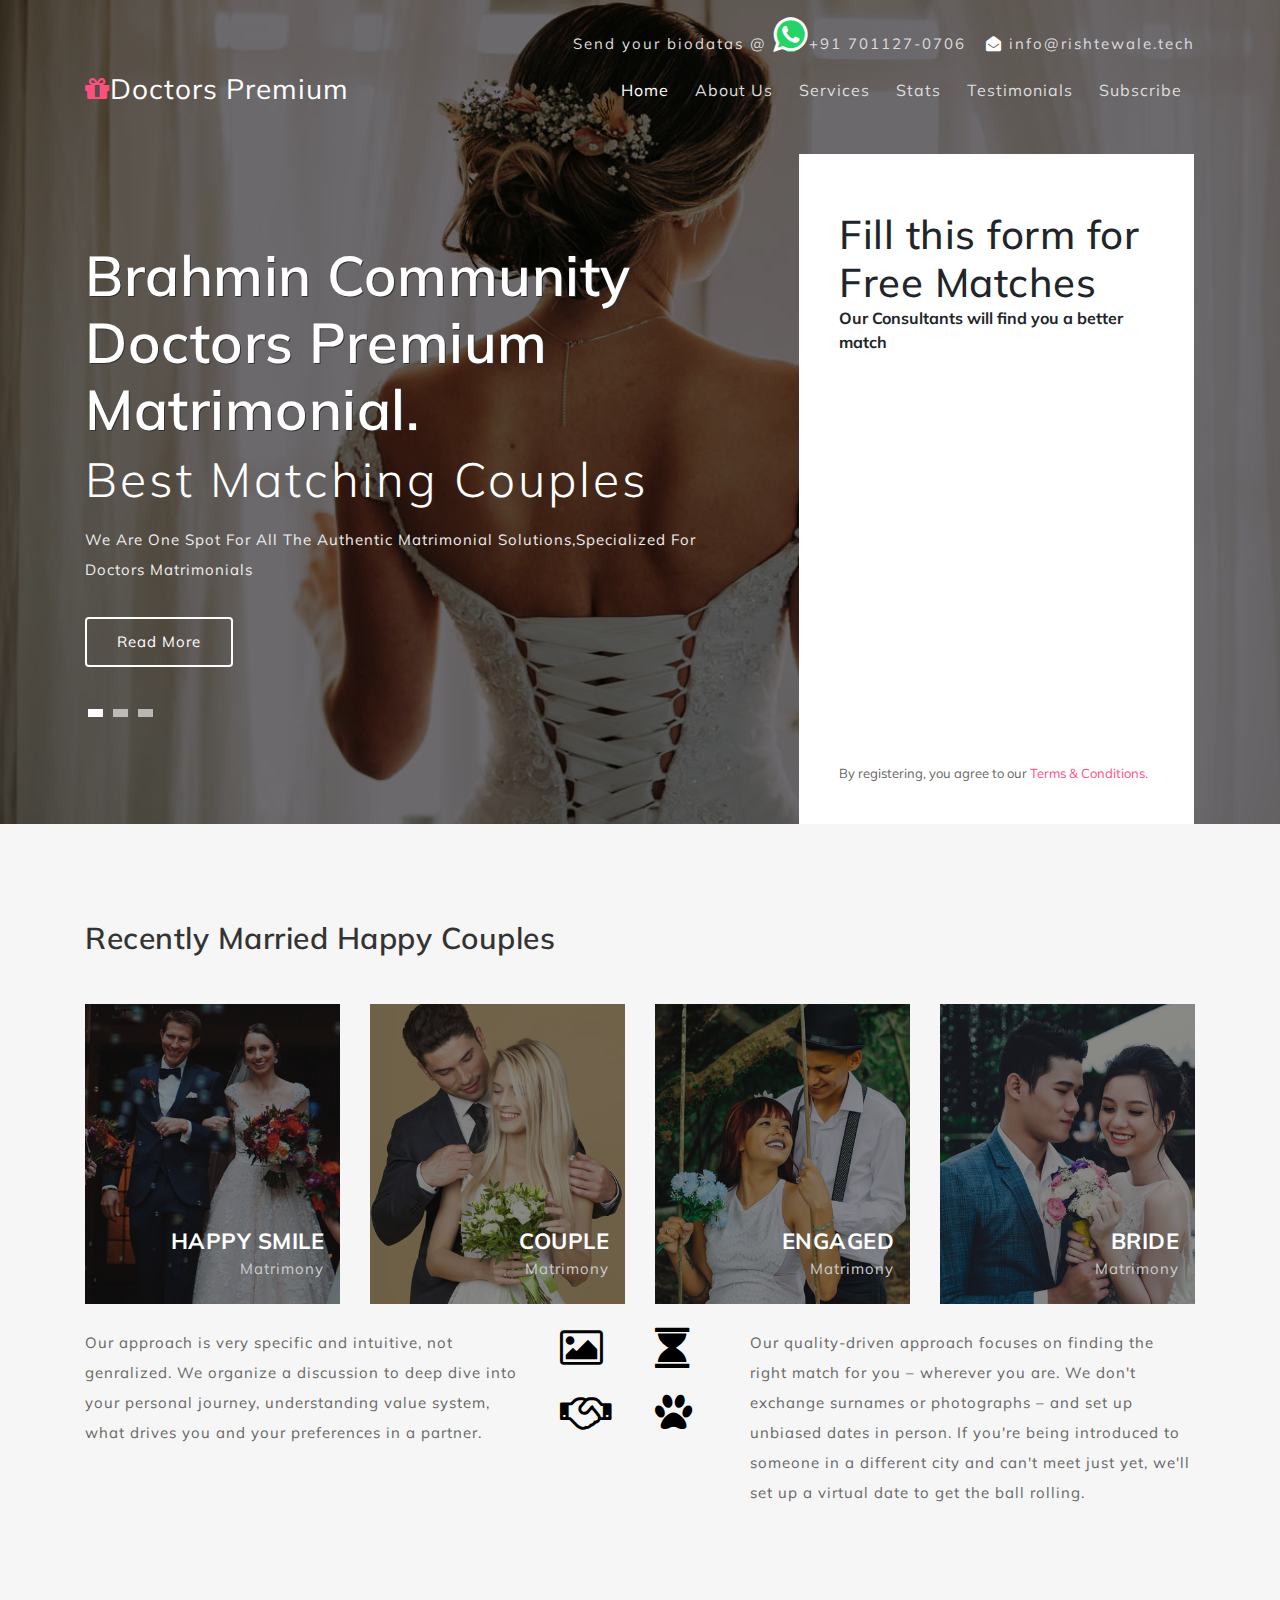
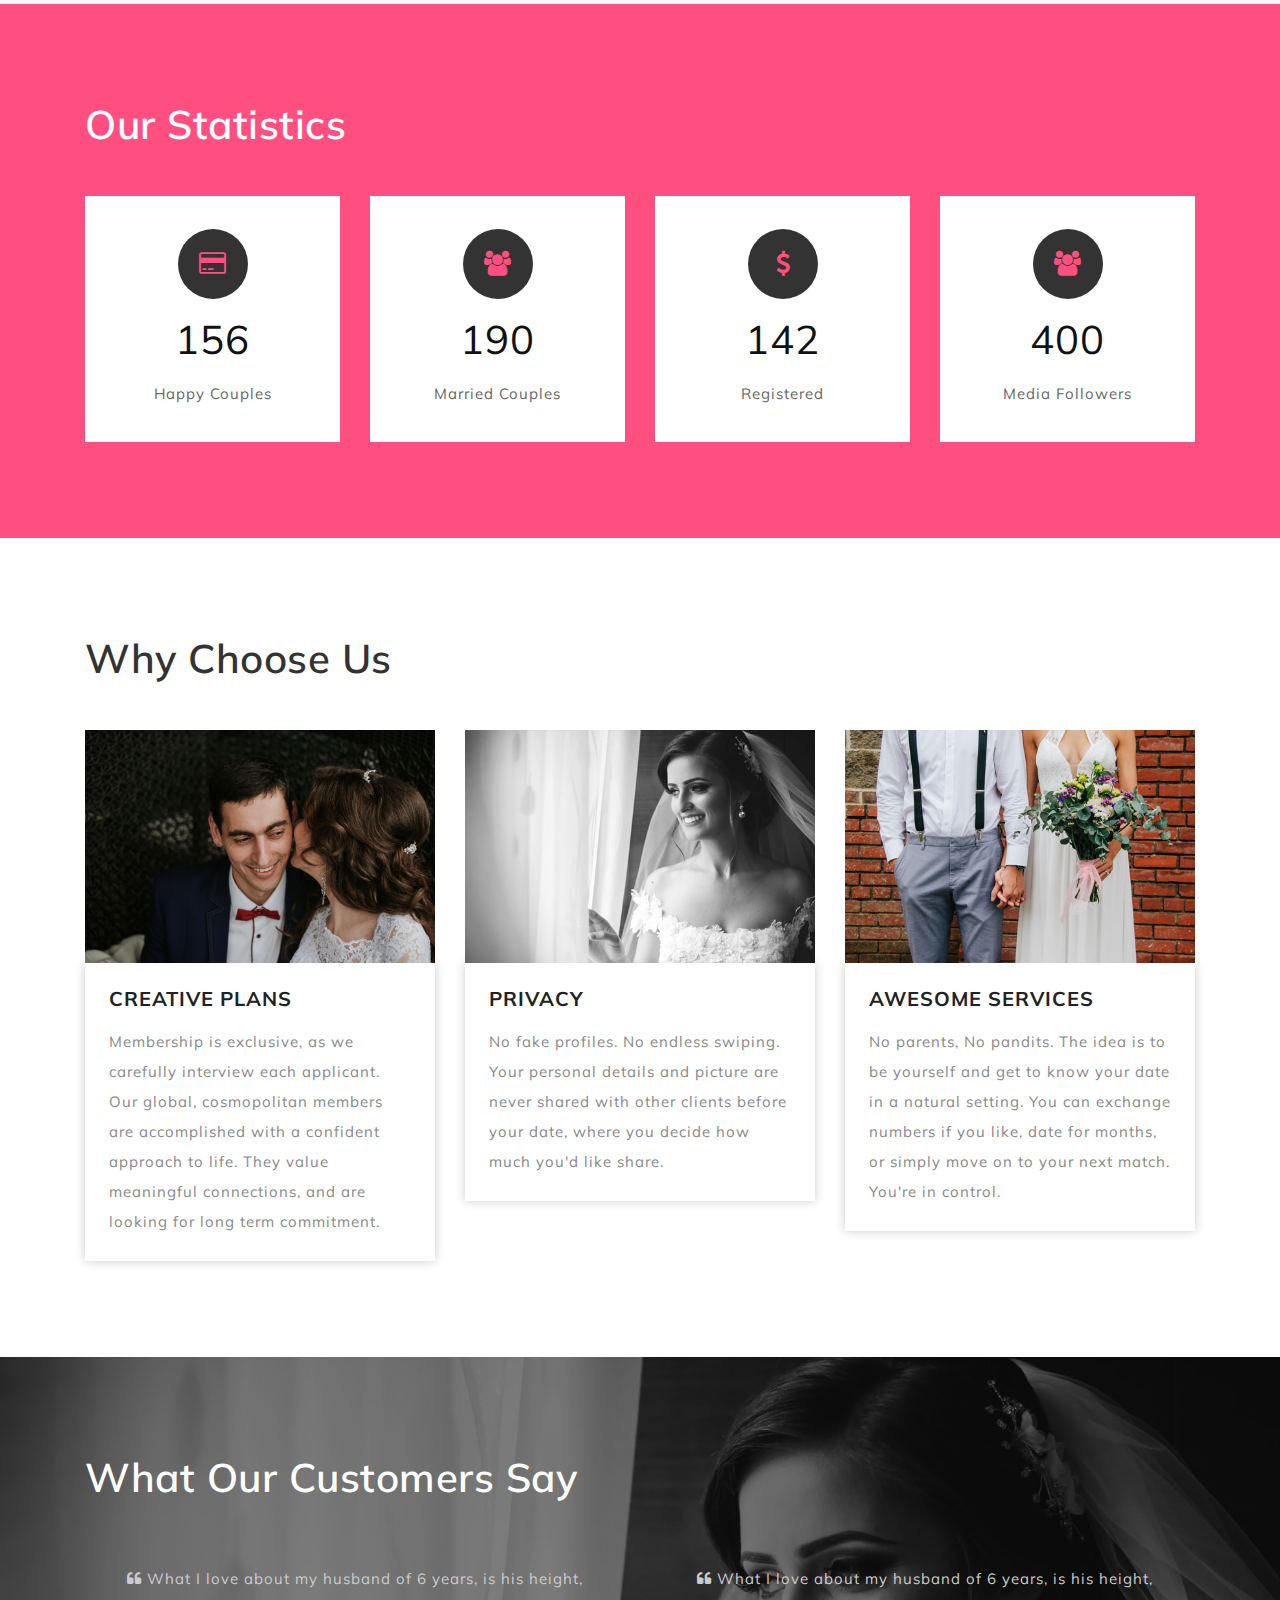
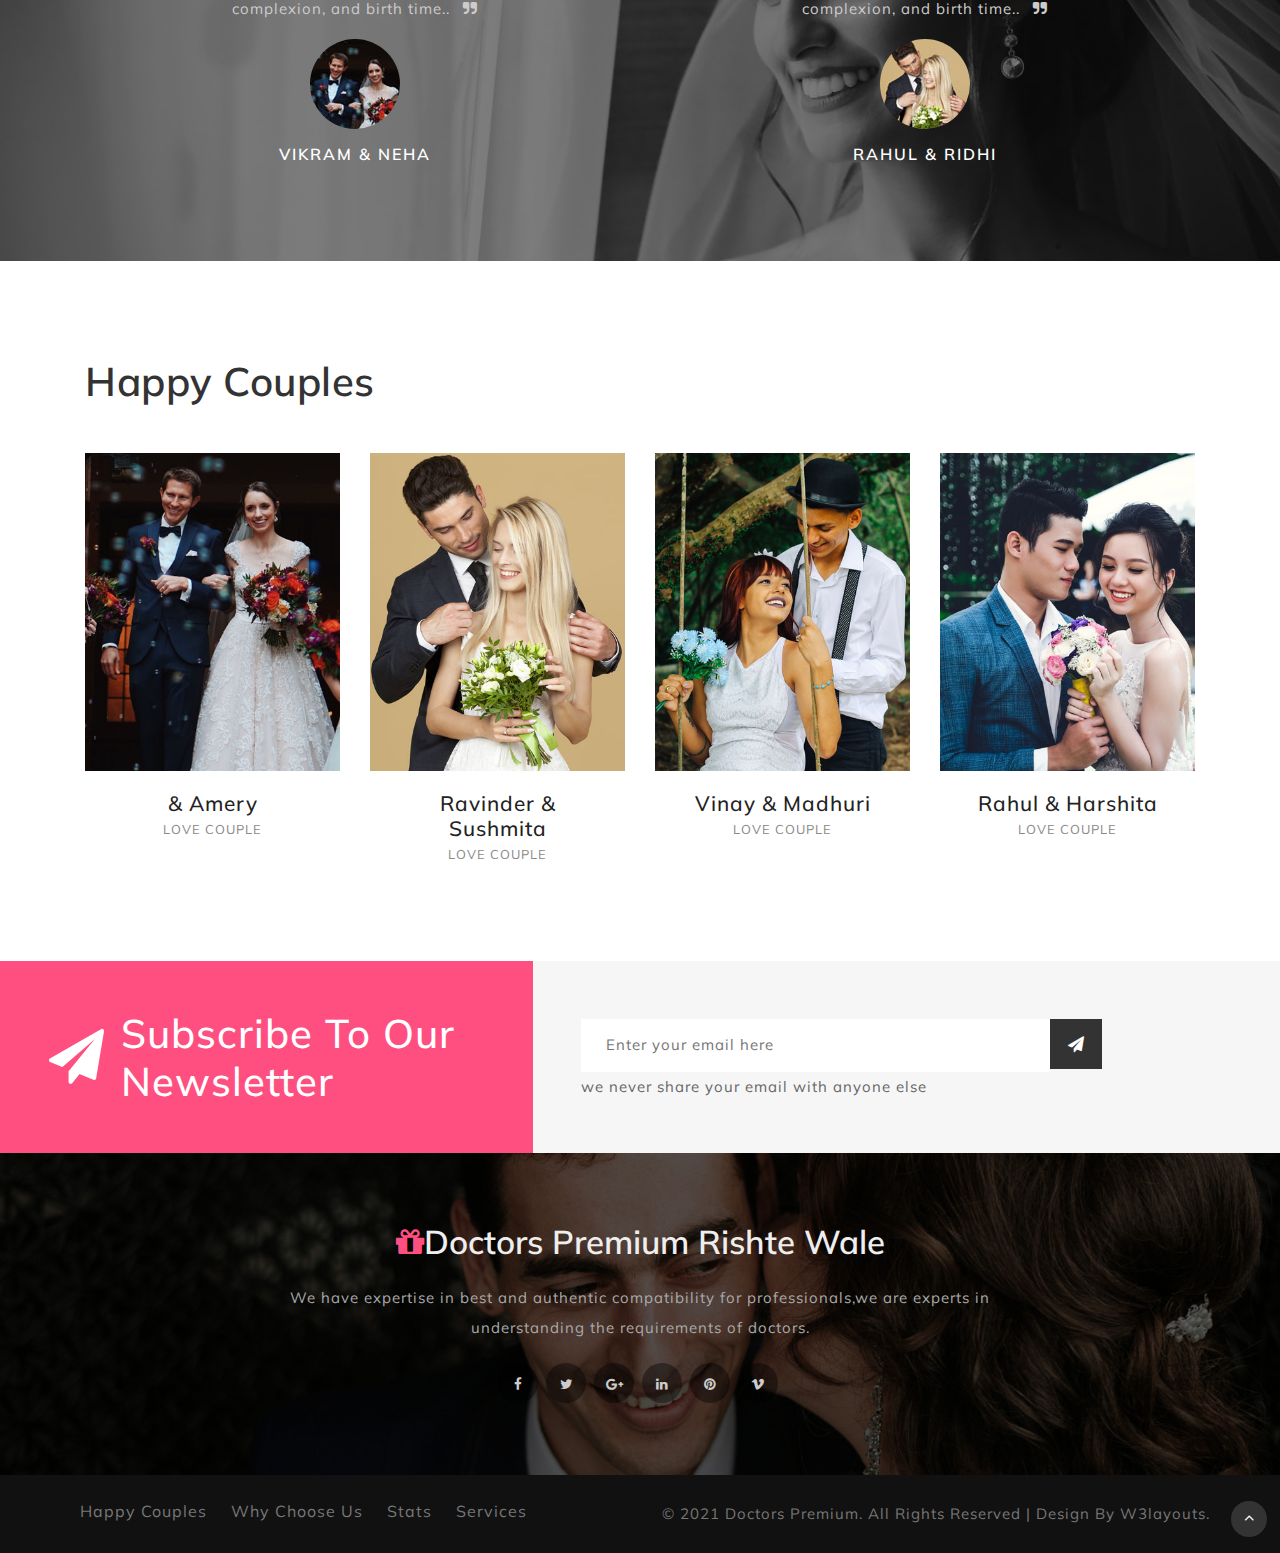
<file: index.html>
<!--
author: W3layouts
author URL: http://w3layouts.com
License: Creative Commons Attribution 3.0 Unported
License URL: http://creativecommons.org/licenses/by/3.0/
-->
<!DOCTYPE html>
<html lang="en">
<head>
<title>Rishtewale | All Brahmin Doctors Matrimonial Solutions</title>
<!-- for-mobile-apps -->
<meta name="viewport" content="width=device-width, initial-scale=1">
<meta http-equiv="Content-Type" content="text/html; charset=utf-8" />
<meta name="google-site-verification" content="b-DaI-bTK0Z25B60O0CEIOwxEPifuRJ8hK09-yt96jM" />
<meta name="keywords" content="Match Fix Responsive web template, Bootstrap Web Templates, Flat Web Templates, Android Compatible web template, 
Smartphone Compatible web template, free webdesigns for Nokia, Samsung, LG, SonyEricsson, Motorola web design" />

    <script>
        addEventListener("load", function () {
            setTimeout(hideURLbar, 0);
        }, false);

        function hideURLbar() {
            window.scrollTo(0, 1);
        }
    </script>
	
	<!-- css files -->

    <link href="css/bootstrap.css" rel='stylesheet' type='text/css' /><!-- bootstrap css -->
    <link href="css/style.css" rel='stylesheet' type='text/css' /><!-- custom css -->
	<link href="css/css_slider.css" type="text/css" rel="stylesheet" media="all">
    <link href="css/font-awesome.min.css" rel="stylesheet"><!-- fontawesome css -->
	<!-- //css files -->
	<link rel="icon" type="image/x-icon" href="supernova.png">
	
	<!-- google fonts -->
	<link href="//fonts.googleapis.com/css?family=Muli:200,200i,300,300i,400,400i,600,600i,700,700i,800,800i,900,900i" rel="stylesheet">
	<!-- //google fonts -->
	<!-- Google Analytics -->
<script>
(function(i,s,o,g,r,a,m){i['GoogleAnalyticsObject']=r;i[r]=i[r]||function(){
(i[r].q=i[r].q||[]).push(arguments)},i[r].l=1*new Date();a=s.createElement(o),
m=s.getElementsByTagName(o)[0];a.async=1;a.src=g;m.parentNode.insertBefore(a,m)
})(window,document,'script','https://www.google-analytics.com/analytics.js','ga');

ga('create', 'UA-XXXXX-Y', 'auto');
ga('send', 'pageview');
</script>
<!-- End Google Analytics -->
	
</head>
<body>

<!-- header -->
<header>
	<div class="top-head container">
		<div class="ml-auto text-right right-p">
			<ul>
				<li class="mr-3">Send your biodatas @
					<span class="fa fa-whatsapp" style = " font-size: 40px;
						color:#fff;
						background:
						 linear-gradient(#25d366,#25d366) 14% 84%/16% 16% no-repeat,
						 radial-gradient(#25d366 60%,transparent 0);">
					</span>+91 701127-0706</li>
				<li>
					<span class="fa fa-envelope-open"></span> <a href="mailto:info@rishtewale.tech">info@rishtewale.tech</a> </li>
			</ul>
		</div>
	</div>
	<div class="container">
		<!-- nav -->
		<nav class="py-3 d-lg-flex">
			<div id="logo">
				<h1> <a href="index.html"><span class="fa fa-gift"></span>Doctors Premium</a></h1>
			</div>
			<label for="drop" class="toggle"><span class="fa fa-bars"></span></label>
			<input type="checkbox" id="drop" />
			<ul class="menu ml-auto mt-1">
				<li class="active"><a href="index.html">Home</a></li>
				<li class=""><a href="#about">About Us</a></li>
				<li class=""><a href="#services">Services</a></li>
				<li class=""><a href="#stats">Stats</a></li>
				<li class=""><a href="#testi">Testimonials</a></li>
				<li class=""><a href="#subscribe">Subscribe</a></li>
			</ul>
		</nav>
		<!-- //nav -->
	</div>
</header>
<!-- //header -->


<!-- banner -->
<div class="banner" id="home">
	<div class="layer">
		<div class="container">
			<div class="row">
				<div class="col-lg-7 banner-text-w3ls">
					<!-- banner slider-->
					<div class="csslider infinity" id="slider1">
						<input type="radio" name="slides" checked="checked" id="slides_1" />
						<input type="radio" name="slides" id="slides_2" />
						<input type="radio" name="slides" id="slides_3" />
						<ul class="banner_slide_bg">
							<li>
								<div class="container-fluid">
									<div class="w3ls_banner_txt">
										<h3 class="b-w3ltxt text-capitalize mt-md-4">Brahmin Community Doctors Premium Matrimonial.</h3>
										<h4 class="b-w3ltxt text-capitalize mt-md-2">Best Matching Couples</h4>
										<p class="w3ls_pvt-title my-3">We are one spot for all the authentic matrimonial solutions,Specialized for Doctors Matrimonials</p>
										<a href="#about" class="btn btn-banner my-3">Read More</a>
									</div>
								</div>
							</li>
							<li>
								<div class="container-fluid">
									<div class="w3ls_banner_txt">
										<h3 class="b-w3ltxt text-capitalize mt-md-4">Only Premium Matrimonial Matches.</h3>
										<h4 class="b-w3ltxt text-capitalize mt-md-2">Most Appropriate Matches</h4>
										<p class="w3ls_pvt-title my-3">Doctors are Rare in Every Community,They need people of their priorities and understand</p>
										<a href="#about" class="btn btn-banner my-3">Read More</a>
									</div>
								</div>
							</li>
							<li>
								<div class="container-fluid">
									<div class="w3ls_banner_txt">
										<h3 class="b-w3ltxt text-capitalize mt-md-4">We are the facilitator of end to end process.</h3>
										<h4 class="b-w3ltxt text-capitalize mt-md-2">Expertise in Brahmin Doctors</h4>
										<p class="w3ls_pvt-title my-3"></p>
										<a href="#about" class="btn btn-banner my-3">Read More</a>
									</div>
								</div>
							</li>
						</ul>
						<div class="navigation">
							<div>
								<label for="slides_1"></label>
								<label for="slides_2"></label>
								<label for="slides_3"></label>
							</div>
						</div>
					</div>
					<!-- //banner slider-->
				</div>
				<div class="col-lg-5 col-md-8 px-lg-3 px-0">
					<div class="banner-form-w3 ml-lg-5">
						<div class="padding">
							<form action="#" method="post">
								<h5 class="mb-3"><h1>Fill this form for Free Matches</h1><b>Our Consultants will find you a better match</b></h5>
								<div class="form-style-w3layout">
									<iframe src="https://docs.google.com/forms/d/e/1FAIpQLScfS6NoY6QOMtE9TtC7GYWh8MK8emGECDPAVdyE0uOSyMBmDQ/viewform?embedded=true" width="350" height="400" frameborder="0" marginheight="0" marginwidth="0">Loading…</iframe>
									<!--
									<input placeholder="Your Name" name="name" type="text" required="">
									<input placeholder="Your Email Id" name="email" type="email" required="">
									<input placeholder="Contact Number" name="number" type="text" required="">
									<select>
									  <option value="0">Gender</option>
									  <option value="1">Male</option>
									  <option value="2">Female</option>
									  <option value="4">Transgender</option>
									</select>
									<input placeholder="Caste" name="number" type="text" required="">
									<input placeholder="DateofBirth" name="number" type="text" required="">-->
									<!--<input placeholder="Password" name="password" type="password" required=""> -->
									<!--<button Class="btn"> Get Started</button>-->
									<span>By registering, you agree to our <a href="#">Terms & Conditions.</a></span>
								</div>
							</form>
						</div>
					</div>
				</div>
			</div>
		</div>
	</div>
</div>
<!-- //banner -->

<!-- what we Serve -->
<section class="banner-bottom py-5" id="about">
	<div class="container py-lg-5">
		<h2 class="heading mb-sm-5 mb-4"> Recently Married Happy Couples</h2>
		<div class="row bottom-grids">
			<div class="col-lg-3 col-sm-6">
				<div class="three-grids-w3pvt-1 d-flex text-right">
					<div class="text-effect-wthree midd-text-w3ls p-3 w-100">
						<h5 class="text-uppercase text-bl font-weight-bold">Happy Smile</h5>
						<p>Matrimony</p>
					</div>
				</div>
			</div>
			<div class="col-lg-3 col-sm-6">
				<div class="three-grids-w3pvt-2 d-flex text-right mt-sm-0 mt-4">
					<div class="text-effect-wthree midd-text-w3ls p-3 w-100">
						<h5 class="text-uppercase text-bl font-weight-bold">Couple</h5>
						<p>Matrimony</p>
					</div>
				</div>
			</div>
			<div class="col-lg-3 col-sm-6 mt-lg-0 mt-4">
				<div class="three-grids-w3pvt-3 d-flex text-right">
					<div class="text-effect-wthree midd-text-w3ls p-3 w-100">
						<h5 class="text-uppercase text-bl font-weight-bold">Engaged</h5>
						<p>Matrimony</p>
					</div>
				</div>
			</div>
			<div class="col-lg-3 col-sm-6 mt-lg-0 mt-4">
				<div class="three-grids-w3pvt-4 d-flex text-right">
					<div class="text-effect-wthree midd-text-w3ls p-3 w-100">
						<h5 class="text-uppercase text-bl font-weight-bold">Bride</h5>
						<p>Matrimony</p>
					</div>
				</div>
			</div>

			<div class="col-lg-5">
				<p class="mt-4">Our approach is very specific and intuitive, not genralized. We organize a discussion to deep dive into your personal journey, understanding value system, what drives you and your preferences in a partner.</p>
			</div>
			<div class="col-lg-1 col-sm-3 col-5 ser-img">
				<span class="fa fa-image mt-4"></span>
				<span class="fa fa-handshake-o mt-4"></span>
			</div>
			<div class="col-lg-1 col-sm-3 col-5 ser-img">
				<span class="fa fa-hourglass mt-4"></span>
				<span class="fa fa-paw mt-4"></span>
			</div>
			<div class="col-lg-5">
				<p class="mt-4"> Our quality-driven approach focuses on finding the right match for you – wherever you are. We don't exchange surnames or photographs – and set up unbiased dates in person. If you're being introduced to someone in a different city and can't meet just yet, we'll set up a virtual date to get the ball rolling. </p>
			</div>
		</div>
	</div>
</section>
<!-- //what we Serve -->

<!-- services -->
<!--
<section class="services py-5" id="services">
	<div class="container">
		<h3 class="heading mb-5">Our Services</h3>
		<div class="row">
			<div class="col-xl-4 col-lg-4 col-md-6 col-sm-12">
				<div class="our-services-wrapper mb-60">
					<div class="services-inner">
						<div class="our-services-img">
							<span class="fa fa-handshake-o"></span>
						</div>
						<div class="our-services-text">
							<h4>Wedding Ceremony</h4>
							<p>Proin varius pellentesque nunc tincidunt ante. Init id lacus</p>
						</div>
					</div>
				</div>
			</div>
			<div class="col-xl-4 col-lg-4 col-md-6 col-sm-12">
				<div class="our-services-wrapper mb-60">
					<div class="services-inner">
						<div class="our-services-img">
							<span class="fa fa-image"></span>
						</div>
						<div class="our-services-text">
							<h4>Bridal Cottage</h4>
							<p>Proin varius pellentesque nunc tincidunt ante. Init id lacus</p>
						</div>
					</div>
				</div>
			</div>
			<div class="col-xl-4 col-lg-4 col-md-6 col-sm-12">
				<div class="our-services-wrapper mb-60">
					<div class="services-inner">
						<div class="our-services-img">
							<span class="fa fa-gavel"></span>
						</div>
						<div class="our-services-text">
							<h4>Catering Services</h4>
							<p>Proin varius pellentesque nunc tincidunt ante. Init id lacus</p>
						</div>
					</div>
				</div>
			</div>
			<div class="col-xl-4 col-lg-4 col-md-6 col-sm-12">
				<div class="our-services-wrapper mb-60">
					<div class="services-inner">
						<div class="our-services-img">
							<span class="fa fa-info-circle"></span>
						</div>
						<div class="our-services-text">
							<h4>Wedding Decors</h4>
							<p>Proin varius pellentesque nunc tincidunt ante. Init id lacus</p>
						</div>
					</div>
				</div>
			</div>
			<div class="col-xl-4 col-lg-4 col-md-6 col-sm-12">
				<div class="our-services-wrapper mb-60">
					<div class="services-inner">
						<div class="our-services-img">
							<span class="fa fa-hourglass"></span>
						</div>
						<div class="our-services-text">
							<h4>Florist Services </h4>
							<p>Proin varius pellentesque nunc tincidunt ante. Init id lacus</p>
						</div>
					</div>
				</div>
			</div>
			<div class="col-xl-4 col-lg-4 col-md-6 col-sm-12">
				<div class="our-services-wrapper mb-60">
					<div class="services-inner">
						<div class="our-services-img">
							<span class="fa fa-paw"></span>
						</div>
						<div class="our-services-text">
							<h4>Matrimony Services</h4>
							<p>Proin varius pellentesque nunc tincidunt ante. Init id lacus</p>
						</div>
					</div>
				</div>
			</div>
		</div>
	</div>
</section>
<!-- //services -->

<!-- stats section -->
<section class="stats-section-w3pvt" id="stats">
	<div class="py-5">
		<div class="container py-lg-5">
		<h3 class="heading mb-sm-5 mb-4">Our statistics</h3>
			<div class="row text-center">
				<div class="col-lg-3 col-6">
					<div class="w3layouts_stats_left w3_counter_grid">
						<div class="stats-icon">
							<span class="fa fa-credit-card"></span>
						</div>
						<p class="counter text-black">156</p>
						<p class="para-text-w3ls">Happy Couples</p>
					</div>
				</div>
				<div class="col-lg-3 col-6">
					<div class="w3layouts_stats_left w3_counter_grid2">	
						<div class="stats-icon">
							<span class="fa fa-users"></span>
						</div>
						<p class="counter">190</p>
						<p class="para-text-w3ls">Married Couples</p>
					</div>
				</div>
				<div class="col-lg-3 col-6 mt-lg-0 mt-4">
					<div class="w3layouts_stats_left w3_counter_grid1">	
						<div class="stats-icon">
							<span class="fa fa-dollar"></span>
						</div>
						<p class="counter">142</p>
						<p class="para-text-w3ls">Registered</p>
					</div>
				</div>
				<div class="col-lg-3 col-6 mt-lg-0 mt-4">
					<div class="w3layouts_stats_left w3_counter_grid1">	
						<div class="stats-icon">
							<span class="fa fa-users"></span>
						</div>
						<p class="counter">400</p>
						<p class="para-text-w3ls">Media Followers</p>
					</div>
				</div>
			</div>
		</div>
	</div>
</section>
<!-- //stats section -->

<!-- other services -->
<section class="other_services py-5" id="why">
	<div class="container py-lg-5 py-3">
		<h3 class="heading mb-sm-5 mb-4">Why Choose Us </h3>
		<div class="row">
			<div class="col-lg-4 col-md-6">
				<div class="grid">
					<img src="images/b3.jpg" alt="" class="img-fluid" />
					<div class="info p-4">
						<h4 class=""> Creative Plans</h4>
						<p class="mt-3">Membership is exclusive, as we carefully interview each applicant. Our global, cosmopolitan members are accomplished with a confident approach to life. They value meaningful connections, and are looking for long term commitment.</p>
					</div>
				</div>
			</div>
			<div class="col-lg-4 col-md-6 mt-md-0 mt-4">
				<div class="grid">
					<img src="images/b4.jpg" alt="" class="img-fluid" />
					<div class="info p-4">
						<h4 class=""> Privacy</h4>
						<p class="mt-3">No fake profiles. No endless swiping. Your personal details and picture are never shared with other clients before your date, where you decide how much you'd like share.</p>
					</div>
				</div>
			</div>
			<div class="col-lg-4 col-md-6 mt-lg-0 mt-4">
				<div class="grid">
					<img src="images/b5.jpg" alt="" class="img-fluid" />
					<div class="info p-4">
						<h4 class=""> Awesome Services </h4>
						<p class="mt-3">No parents, No pandits. The idea is to be yourself and get to know your date in a natural setting. You can exchange numbers if you like, date for months, or simply move on to your next match. You're in control.</p>
					</div>
				</div>
			</div>
		</div>
	</div>
</section>
<!-- //other services -->

<!-- testimonials -->
<section class="testimonials" id="testi">
	<div class="layer py-lg-5">
		<div class="container py-5">
			<h3 class="heading mb-sm-5 mb-4">what our customers say</h3>
			<div class="text-center">
				<div class="row">
					<div class="col-md-6">
						<div class="testi-w3pvt-grid">
							<p>
								<span class="fa fa-quote-left"></span> What I love about my husband of 6 years, is his height, complexion, and birth time..
								<span class="fa ml-2 fa-quote-right"></span>
							</p>
						</div>
						<div class="testi-pos">
							<img src="images/ts1.jpg" alt="" class="img-fluid rounded-circle mb-3" />
							<h4> Vikram & Neha</h4>
						</div>
					</div>
					<div class="col-md-6 mt-md-0 mt-3">
						<div class="testi-w3pvt-grid">
							<p>
								<span class="fa fa-quote-left"></span> What I love about my husband of 6 years, is his height, complexion, and birth time..
								<span class="fa ml-2 fa-quote-right"></span>
							</p>
						</div>
						<div class="testi-pos">
							<img src="images/ts2.jpg" alt="" class="img-fluid rounded-circle mb-3" />
							<h4>Rahul & Ridhi</h4>
						</div>
					</div>
				</div>
			</div>
		</div>
	</div>
</section>
<!-- //testimonials -->

	
<!-- Team  -->
<section class="team pt-5" id="couples">
    <div class="container py-lg-5">
		<h3 class="heading mb-sm-5 mb-4">Happy Couples</h3>
        <div class="row">
			<div class="team-grid col-md-3 mb-5">
				<img src="images/couple1.jpg" class="" alt="" />
				<div class="team-info text-center">
					<h3 class="e"> & Amery</h3>
					<span class="">Love Couple</span>
				</div>
			</div>
			<div class="team-grid col-md-3 mb-5">
				<img src="images/couple2.jpg" class="" alt="" />
				<div class="team-info text-center">
					<h3 class="">Ravinder & Sushmita</h3>
					<span class="">Love Couple</span>
				</div>
			</div>
			<div class="team-grid col-md-3 mb-5">
				<img src="images/couple3.jpg" class="" alt="" />
				<div class="team-info text-center">
					<h3 class="">Vinay & Madhuri</h3>
					<span class="">Love Couple</span>
				</div>
			</div>
			<div class="team-grid col-md-3 mb-5">
				<img src="images/couple4.jpg" class="" alt="" />
				<div class="team-info text-center">
					<h3 class="">Rahul & Harshita</h3>
					<span class="">Love Couple</span>
				</div>
			</div>
        </div>
    </div>
</section>
<!-- //Team -->
	
<!-- subscribe -->
<section class="subscribe" id="subscribe">
	<div class="container-fluid">
		<div class="row">
			<div class="col-md-5 d-flex subscribe-left p-lg-5 py-sm-5 py-4">
				<div class="news-icon mr-3">
					<span class="fa fa-paper-plane" aria-hidden="true"></span>
				</div>
				<div class="text">
					<h3>Subscribe To Our Newsletter</h3>
				</div>
			</div>
			<div class="col-md-7 subscribe-right p-lg-5 py-sm-5 py-4">
				<form action="#" method="post">
					<input type="email" name="email" placeholder="Enter your email here" required="">
					<button class="btn1"><span class="fa fa-paper-plane" aria-hidden="true"></span></button>
				</form>
				<p>we never share your email with anyone else</p>
			</div>
		</div>
	</div>
</section>
<!-- //subscribe -->

<!-- footer -->
<footer>
	<div class="footer-layer py-sm-5 pt-5 pb-3">
		<div class="container py-md-3">
			<div class="footer-grid_section text-center">
				<div class="footer-title mb-3">
					<a href="#"><span class="fa fa-gift"></span>Doctors Premium Rishte Wale</a>
				</div>
				<div class="footer-text">
					<p>We have expertise in best and authentic compatibility for professionals,we are experts in understanding the requirements of doctors.</p>
				</div>
				<ul class="social_section_1info">
					<li class="mb-2 facebook"><a href="#"><span class="fa fa-facebook"></span></a></li>
					<li class="mb-2 twitter"><a href="#"><span class="fa fa-twitter"></span></a></li>
					<li class="google"><a href="#"><span class="fa fa-google-plus"></span></a></li>
					<li class="linkedin"><a href="#"><span class="fa fa-linkedin"></span></a></li>
					<li class="pinterest"><a href="#"><span class="fa fa-pinterest"></span></a></li>
					<li class="vimeo"><a href="#"><span class="fa fa-vimeo"></span></a></li>
				</ul>
			</div>
		</div>
		
	</div>
</footer>
<!-- //footer -->

<!-- copyright -->
<section class="copyright">
	<div class="container py-4">
		<div class="row bottom">
			<ul class="col-lg-6 links p-0">
				<li><a href="#couples" class="">Happy Couples </a></li>
				<li><a href="#why" class="">Why Choose Us</a></li>
				<li><a href="#stats" class="">Stats </a></li>
				<li><a href="#services" class="">Services </a></li>
			</ul>
			<div class="col-lg-6 copy-right p-0">
				<p class="">© 2021 Doctors Premium. All rights reserved | Design by
					<a href="http://w3layouts.com"> W3layouts.</a>
				</p>
			</div>
		</div>
	</div>
</section>
<!-- //copyright -->

<!-- move top -->
<div class="move-top text-right">
	<a href="#home" class="move-top"> 
		<span class="fa fa-angle-up  mb-3" aria-hidden="true"></span>
	</a>
</div>
<!-- move top -->

	
</body>
</html>
</file>
<file: css/style.css>
/*--
Author: W3layouts
Author URL: http://w3layouts.com
License: Creative Commons Attribution 3.0 Unported
License URL: http://creativecommons.org/licenses/by/3.0/
--*/
html,
body {
    margin: 0;
    font-size: 100%;
    background: #fff;
	font-family: 'Muli', sans-serif;
}

html {
  scroll-behavior: smooth;
}
body a {
    text-decoration: none;
    transition: 0.5s all;
    -webkit-transition: 0.5s all;
    -moz-transition: 0.5s all;
    -o-transition: 0.5s all;
    -ms-transition: 0.5s all;

}

body img {
    max-width: 100%;
}

a:hover {
    text-decoration: none;
}

input[type="button"],
input[type="submit"],
input[type="text"],
input[type="email"],
input[type="search"] {
    transition: 0.5s all;
    -webkit-transition: 0.5s all;
    -moz-transition: 0.5s all;
    -o-transition: 0.5s all;
    -ms-transition: 0.5s all;
}

h1,
h2,
h3,
h4,
h5,
h6 {
    margin: 0;
    letter-spacing: .5px;
}

p {
    margin: 0;
	font-size: 15px;
    line-height: 2em;
    letter-spacing: 1px;
    color: #666;
}

ul {
    margin: 0;
    padding: 0;
}

/*-- header --*/
header {
    position: absolute;
    width: 100%;
    padding: 15px 0;
	z-index: 9;
}
.right-p li ,.right-p li  a{
    display: inline-block;
    color: #ddd;
    font-size: 15px;
    letter-spacing: 2px;
}
.right-p li  span{
    color: #fff;
}
/*-- header --*/

.toggle,
[id^=drop] {
	display: none;
}

/* Giving a background-color to the nav container. */
nav { 
	margin:0;
	padding: 0;
}


#logo a {
	float: left;
    font-size: .7em;
    display: initial;
    margin: 0;
    letter-spacing: 1px;
    color: #fff;
    padding: 0px 0;
    border: none;
}
#logo a span.fa,.footer-title a span.fa {
    color: #ff4f81;
}


/* Since we'll have the "ul li" "float:left"
 * we need to add a clear after the container. */

nav:after {
	content:"";
	display:table;
	clear:both;
}

/* Removing padding, margin and "list-style" from the "ul",
 * and adding "position:reltive" */
nav ul {
	float: right;
	padding:0;
	margin:0;
	list-style: none;
	position: relative;
	}
	
/* Positioning the navigation items inline */
nav ul li {
	margin: 0px;
	display:inline-block;
	float: left;
	}

/* Styling the links */
nav a {
    color: #ddd;
    text-transform: capitalize;
    letter-spacing: 1px;
    padding-left: 0;
    padding-right: 0;
	padding: 10px 13px;
    font-weight: 400;
    font-size: 16px;
    vertical-align: middle;
}
nav ul li ul li:hover { background: #f8f9fa; }

/* Background color change on Hover */
nav a:hover { 
	color: #ddd;
}
.menu li.active  a{ 
	color: #fff;
}

/* Hide Dropdowns by Default
 * and giving it a position of absolute */
nav ul ul {
	display: none;
	position: absolute; 
	/* has to be the same number as the "line-height" of "nav a" */
	top: 30px; 
    background: #fff;
    padding: 10px;
}
	
/* Display Dropdowns on Hover */
nav ul li:hover > ul {
	display:inherit;
}
	
/* Fisrt Tier Dropdown */
nav ul ul li {
	width:170px;
	float:none;
	display:list-item;
	position: relative;
}
nav ul ul li a {
    color: #333;
    padding: 5px 10px;
    display: block;
}
/* Second, Third and more Tiers	
 * We move the 2nd and 3rd etc tier dropdowns to the left
 * by the amount of the width of the first tier.
*/
nav ul ul ul li {
	position: relative;
	top:-60px;
	/* has to be the same number as the "width" of "nav ul ul li" */ 
	left:170px; 
}

/* Change ' +' in order to change the Dropdown symbol */
li > a:only-child:after { content: ''; }


/* Media Queries
--------------------------------------------- */

@media all and (max-width : 991px) {

	#logo {
		display: block;
		padding: 0;
		width: 100%;
		text-align: center;
		float: none;
	}
	.menu li.active a {
		color: #ff4f81;
	}
	nav ul li span {
		color: #333;
	}
	nav {
		margin: 0;
	}
	nav a {
		color: #333;
	}

	/* Hide the navigation menu by default */
	/* Also hide the  */
	.toggle + a,
	.menu {
		display: none;
	}

	/* Stylinf the toggle lable */
	.toggle {
		display: block;
		padding: 5px 15px;
		font-size: 20px;
		text-decoration: none;
		border: none;
		float: right;
		background-color: #ff4f81;
		color: #fff;
		margin-bottom: 0;
	}
	.menu .toggle {
		float: none;
		text-align: center;
		margin: auto;
		width: 30%;
		padding: 5px;
		font-weight: normal;
		font-size: 15px;
		letter-spacing: 1px;
	}

	.toggle:hover {
		color:#333;
		background-color: #fff;
	}

	/* Display Dropdown when clicked on Parent Lable */
	[id^=drop]:checked + ul {
		display: block;
		background: #fff;
		padding: 15px 0;
		width:100%;
		text-align: center;
	}

	/* Change menu item's width to 100% */
	nav ul li {
		display: block;
		width: 100%;
		padding: 7px 0;
		}
	nav a{
		padding: 5px 0;
	}
	nav a:hover {
		color: #333;
	}
	.login-icon {
		text-align: center;
	}
	nav ul ul .toggle,
	nav ul ul a {
		padding: 0 40px;
	}

	nav ul ul ul a {
		padding: 0 80px;
	}

	nav a:hover,
 	nav ul ul ul a {
		background-color: transparent;
	}
  
	nav ul li ul li .toggle,
	nav ul ul a,
	nav ul ul ul a{
		padding:14px 20px;	
		color:#FFF;
		font-size:17px; 
	}
  
  
	nav ul li ul li .toggle,
	nav ul ul a {
		background-color: #fff; 
	}
	nav ul ul li a {
		font-size: 15px;
	}
	ul.inner-ul{
		padding: 0!important;
	}
	/* Hide Dropdowns by Default */
	nav ul ul {
		float: none;
		position:static;
		color: #ffffff;
		/* has to be the same number as the "line-height" of "nav a" */
	}
		
	/* Hide menus on hover */
	nav ul ul li:hover > ul,
	nav ul li:hover > ul {
		display: none;
	}
		
	/* Fisrt Tier Dropdown */
	nav ul ul li {
		display: block;
		width: 100%;
		padding: 0;
	}

	nav ul ul ul li {
		position: static;
		/* has to be the same number as the "width" of "nav ul ul li" */ 

	}

}

@media all and (max-width : 330px) {

	nav ul li {
		display:block;
		width: 94%;
	}

}
.user span.fa {
    font-size: 25px;
    color: #fff;
}
/*-- //header --*/

/*-- banner --*/
.banner {
    background: url(../images/banner.jpg)no-repeat center;
    -webkit-background-size: cover;
    -moz-background-size: cover;
    -o-background-size: cover;
    -ms-background-size: cover;
    background-size: cover;
}
.layer {
    background: rgba(0, 0, 0, 0.5);
}
.w3ls_banner_txt p {
    color: #eee;
    text-transform: capitalize;
    font-size: 15px;
}
.banner-text-w3ls {
    padding: 17vw 0 11vw;
    box-sizing: border-box;
}
.banner-form-w3 {
    padding: 12vw 0 0vw;
    box-sizing: border-box;
}

h3.b-w3ltxt span {
    color: #fff;
}
h3.b-w3ltxt {
    font-size: 3.5em;
    color: #fff;
    font-weight: 600;
    text-shadow: 1px 1px 0px #333;
}

h4.b-w3ltxt {
    font-size: 3em;
    letter-spacing: 3px;
    font-weight: 300;
    color: #fff;
}

.btn-banner {
    background: none;
	border: 2px solid #fff;
    color: #fff;
    font-size: 15px;
    letter-spacing: 1px;
    padding: 12px 30px;
    display: inline-block;
}
.btn-banner:hover  {
    color: #fff;
}

.carousel-indicators {
    position: absolute;
    bottom: -53px;
    margin-left: 0;
    justify-content: flex-start;
    z-index: 1;
}

.carousel-indicators li {
    cursor: pointer;
}
.carousel-indicators li {
    width: 18px;
    height: 8px;
    margin-right: 5px;
    margin-left: 5px;
}

.form-style-w3layout input[type="text"], .form-style-w3layout input[type="email"], .form-style-w3layout input[type="password"],select {
    outline: none;
    font-size: 14px;
    border: none;
    color: #666;
    background: #f1f1f1;
    letter-spacing: 0.5px;
    padding: 14px 20px;
    width: 100%;
    box-sizing: border-box;
    margin-bottom: 15px;
}
.form-style-w3layout button.btn {
    color: #fff;
    background: #ff4f81;
    border: none;
    padding: 14px 0;
    outline: none;
	border-radius: 0;
    width: 100%;
    font-size: 15px;
    cursor: pointer;
    letter-spacing: 1px;
    -webkit-transition: 0.5s all;
    -o-transition: 0.5s all;
    -moz-transition: 0.5s all;
    -ms-transition: 0.5s all;
    transition: 0.5s all;
}
.form-style-w3layout input[type="submit"]:hover {
    background: #dc3545;
}
.padding {
    padding: 2.5em;
	background: #fff;
}
.form-style-w3layout span {
    font-size: 13px;
    color: #666;
}
.form-style-w3layout span a {
    color: #ff4f81;
}

/*-- //banner --*/


/*-- banner bottom --*/
/* girds */
.three-grids-w3pvt-1 {
    background: url(../images/couple1.jpg) no-repeat center;
    background-size: cover;
    -webkit-background-size: cover;
    -moz-background-size: cover;
    -o-background-size: cover;
    -ms-background-size: cover;
    min-height: 300px;
	position: relative;
    z-index: 1;
}

.three-grids-w3pvt-1:before,.three-grids-w3pvt-2:before,.three-grids-w3pvt-3:before,.three-grids-w3pvt-4:before {
    content: '';
    position: absolute;
    width: 100%;
    height: 100%;
    top: 0;
    left: 0;
    opacity: 0.5;
    background: #111;
    z-index: -1;
}

.three-grids-w3pvt-2 {
    background: url(../images/couple2.jpg) no-repeat center;
    background-size: cover;
    -webkit-background-size: cover;
    -moz-background-size: cover;
    -o-background-size: cover;
    -ms-background-size: cover;
    min-height: 300px;
	position: relative;
    z-index: 1;
}

.three-grids-w3pvt-3 {
    background: url(../images/couple3.jpg) no-repeat center;
    background-size: cover;
    -webkit-background-size: cover;
    -moz-background-size: cover;
    -o-background-size: cover;
    -ms-background-size: cover;
    min-height: 300px;
	position: relative;
    z-index: 1;
}
.three-grids-w3pvt-4 {
    background: url(../images/couple4.jpg) no-repeat center;
    background-size: cover;
    -webkit-background-size: cover;
    -moz-background-size: cover;
    -o-background-size: cover;
    -ms-background-size: cover;
    min-height: 300px;
	position: relative;
    z-index: 1;
}

.text-effect-wthree {
    margin-top: 13em;
}

.text-effect-wthree h5 {
    font-size: 22px;
	color: #fff;
}

.text-effect-wthree p {
    font-size: 15px;
	color: #ccc;
}
.ser-img span.fa {
    font-size: 40px;
    color: #000;
}
/* //girds */

h2.heading{
    font-size: 30px;
    text-transform: capitalize;
    color: #333;
    font-weight: 600;
}
.banner-bottom{
	background: #f6f6f6;
}
/*-- banner bottom --*/


/*-- services --*/
.mb-60 {
    margin-bottom: 60px;
}
.services-inner {
    border: 2px solid #ff4f81;
    margin-left: 35px;
    transition: .3s;
    background: #fff
}
.our-services-img {
    float: left;
    margin-left: -36px;
    margin-right: 8px;
    margin-top: 45px;
    text-align: center;
}
.our-services-img span.fa {
    width: 68px;
    font-size: 40px;
    color: #ff4f81;
    background: #fff;
}
.our-services-text {
    padding-right: 10px;
}
.our-services-text {
    overflow: hidden;
    padding: 28px 0 25px;
}
.our-services-text h4 {
    color: #222222;
    font-size: 18px;
    font-weight: 700;
    letter-spacing: 1px;
    margin-bottom: 8px;
    padding-bottom: 10px;
    position: relative;
    text-transform: uppercase;
}
.our-services-text h4::before {
    background: #ff4f81 none repeat scroll 0 0;
    bottom: 0;
    content: "";
    height: 1px;
    position: absolute;
    width: 40px;
}
.our-services-wrapper:hover .services-inner {
    background: #fff none repeat scroll 0 0;
    border: 2px solid transparent;
    box-shadow: 0px 1px 10px 0px rgba(0, 0, 0, 0.2);
}
.our-services-text p {
    margin-bottom: 0;
}
.services p {
    font-size: 14px;
    font-weight: 400;
    line-height: 26px;
    color: #666;
}
.services  {
    position: relative;
    z-index: 2;
}
/*-- //services-- */


/*-- team --*/ 

.team-info {
    padding: 20px 20px 0;
}

.team-info h3 {
    font-size: 1.3em;
    letter-spacing: 1px;
    color: #222;
}

.team-info span{
    margin-top: .5em;
    font-size: .8em;
    text-transform: uppercase;
    color: #888;
    letter-spacing: 1px;
}
/* layout */


@media screen and (min-width: 641px){

	.section{
		padding-top: 8rem;
		padding-bottom: 8rem;
	}

	.section__header{
		margin-bottom: 6rem;
	}

	.section__content{
		justify-content: center;
	}
}

@media screen and (max-width: 640px){

	.section{
		padding-top: 4rem;
		padding-bottom: 4rem;
	}

	.section__header{
		margin-bottom: 3rem;
	}
}

/* options */ 

.radio{
    position: absolute;
    left: -9999px;
}

.preview-options{
    padding-top: 2rem;
}

.preview-options__container{
    display: flex;
    justify-content: center;
}

.preview-options__param{
    display: inline-block;
    cursor: pointer;
}

.preview-options__param:not(:last-child){
    margin-right: 1.5rem;
}

.preview-options__color:before{
    content: "";
    width: 3.2rem;
    height: 3.2rem;
    display: block;
    border-radius: 50%;
}

/* social buttons */

.social{
    box-sizing: border-box;
    width: 42px;
    height: 42px;
    padding: 10px;

    background-color: #fff;
    border-radius: 100%;

    margin: 5px;
    position: relative;
    display: inline-block;
    vertical-align: middle;
}

.social__icon{
    width: 100%;
    height: 100%;
    fill: rgba(72, 27, 174, 1); 
}

.social__name{
    position: absolute;
    left: -9999px;
}

@media screen and (max-width: 640px){

    .preview-options{
        padding-bottom: 2rem;
    }
}

@media screen and (min-width: 641px){

}

/* grid */

.teamy-team{
    display: flex;
    justify-content: space-between;
    flex-wrap: wrap;
}

@media screen and (min-width: 849px){

     .teamy{
         width: 24.5%;
     }
}

@media screen and (min-width: 425px) and (max-width: 848px){

     .teamy{
         width: 50%;
     }
}

@media screen and (max-width: 424px){

     .teamy{
         width: 100%;
     }
}

@media screen and (max-width: 384px){

}
/*-- //team --*/ 



/*-- stats --*/

h3.heading {
    font-size: 40px;
    text-transform: capitalize;
    color: #333;
    font-weight: 600;
}

.stats-section-w3pvt h3.heading, .testimonials h3.heading {
    color: #fff;
}
.stats-section-w3pvt {
    background: #ff4f81;
    background-size: cover;
    -webkit-background-size: cover;
    -moz-background-size: cover;
    -o-background-size: cover;
    -ms-background-size: cover;
    position: relative;
}

p.counter {
    color: #111;
    font-size: 2.5em;
    letter-spacing: 1px;
}

.text-stat p {
    font-size: 15px;
    letter-spacing: .5px;
}
p.para-text-w3ls{
    font-size: 15px;
}
.w3layouts_stats_left i {
    font-size: 30px;
    color: #fff;
    background: #333;
    width: 70px;
    height: 70px;
    border-radius: 50%;
    line-height: 70px;
}
.text-stat h4 {
    font-size: 22px;
    color: #ddd;
    line-height: 35px;
    padding: 1em;
    border: 8px solid #aaa;
}
.w3layouts_stats_left{
	border:1px solid transparent;
    padding: 2em 0 !important;
	background: #fff;
}
.stats-icon {
    background: #333;
    width: 70px;
    height: 70px;
    border-radius: 50%;
    -webkit-border-radius: 50%;
    -moz-border-radius: 50%;
    -ms-border-radius: 50%;
    -o-border-radius: 50%;
    line-height: 70px;
    margin: auto;
}
.w3layouts_stats_left span.fa {
    color: #ff4f81;
    font-size: 25px;
    line-height: 70px;
}
.w3layouts_stats_left:hover{
	border: 1px solid transparent !important;
}

/*-- //stats --*/

/*-- other services --*/

.info p {
    color: #888;
    font-size: 15px;
}
.info h4 {
    color: #222222;
    font-size: 20px;
    font-weight: 700;
    letter-spacing: 1px;
    position: relative;
    text-transform: uppercase;
}
.info img{
	width:50px;
}
.info{
	box-shadow: 0px 0px 10px 0px rgba(0, 0, 0, 0.2);
}
/*-- //other services --*/


/* -- testimonials --*/
.testimonials {
    background: url(../images/testimonials.jpg)no-repeat 0px 0px;
    -webkit-background-size: cover;
    -moz-background-size: cover;
    -o-background-size: cover;
    -ms-background-size: cover;
    background-size: cover;
}
.testi-w3pvt-grid p {
    letter-spacing: 1px;
    width: 100%;
    margin: 0em auto 0;
    color: #ccc;
    line-height: 30px;
    padding: 1em 1em;
    font-size: 15px;
}
.testi-pos h4 {
    text-transform: uppercase;
    font-size: 1em;
    color: #fff;
    font-weight: 600;
    letter-spacing: 2px;
}
/* -- //testimonials --*/


/*-- subscribe --*/
subscribe form {
    border: 1px solid #808080;
    width: 80%;
    margin-top: 10px;
}

footer {
    background: url(../images/footer.jpg)no-repeat center;
    -webkit-background-size: cover;
    -moz-background-size: cover;
    -o-background-size: cover;
    -ms-background-size: cover;
    background-size: cover;
}

.footer-layer {
    background: rgba(0, 0, 0, 0.6);
}
.footer-grid_section {
    width: 70%;
    margin: auto;
}
.footer-title a {
    font-size: 33px;
    text-transform: capitalize;
    font-weight: 600;
    color: #eee;
}
.footer-text p{
    color: #aaa;
}
ul.social_section_1info {
    margin-top: 20px;
}
ul.social_section_1info li {
    display: inline-block;
}

ul.social_section_1info a {
    margin-right: 4px;
    width: 40px;
    height: 40px;
    display: block;
	background: rgba(0, 0, 0, 0.4);
    text-align: center;
    line-height: 40px;
	border-radius: 50%;
	-webkit-border-radius: 50%;
	-moz-border-radius: 50%;
	-ms-border-radius: 50%;
	-o-border-radius: 50%;
}

ul.social_section_1info a span.fa {
    font-size: 13.5px;
    color: #ccc;
    line-height: 40px;
}
ul.links li {
    display: inline-block;
}
ul.links a ,.copy-right p,.copy-right p a{
    color: #777;
    letter-spacing: 1px;
    text-transform: capitalize;
}
ul.links a {
    padding: 0 10px;
    display: inline-block;
}
.copyright {
    background: #111;
}
.copy-right {
    text-align: right;
}
.copy-right p a:hover{
    color: #fff;
}
.subscribe form input[type="email"] {
    outline: none;
    padding: 15px 25px;
    color: #333;
    font-size: 15px;
    width: 90%;
    border: none;
    background: #fff;
    letter-spacing: 1px;
}
.subscribe button.btn1 {
    color: #fff;
    border: none;
    padding: 13px 0;
    outline: none;
    text-align: center;
    text-decoration: none;
    background: #333;
    cursor: pointer;
    -webkit-transition: 0.5s all;
    -moz-transition: 0.5s all;
    -o-transition: 0.5s all;
    -ms-transition: 0.5s all;
    transition: 0.5s all;
    float: right;
    width: 10%;
}

.subscribe form {
    width: 80%;
    margin-top: 10px;
}
.subscribe h3 {
    font-size: 40px;
    color: #fff;
    letter-spacing: 1px;
}
.subscribe-left {
	background: #ff4f81;
}
.subscribe-right {
    background: #f6f6f6;
}
.news-icon {
    width: 20%;
	text-align: center;
}
.news-icon span.fa {
    color: #fff;
    font-size: 55px;
    margin-top: 20px;
}
/*-- //subscribe --*/
/*-- move top --*/

.move-top {
    position: relative;
}

a.move-top {
    text-align: center;
    position: absolute;
    right: 1%;
    bottom: 0%;
}

a.move-top span{
    color: #fff;
    width: 36px;
    height: 36px;
    border: transparent;
    line-height: 2em;
    background: #333;
    border-radius: 50px;
    -webkit-border-radius: 50px;
    -o-border-radius: 50px;
    -moz-border-radius: 50px;
    -ms-border-radius: 50px;
}

/*-- //move top --*/


/*-- responsive design --*/

@media(max-width:1440px) {
    .position-image img {
		top: 23%;
	}
}
@media(max-width:1080px) {
    .navbar-light .navbar-nav .nav-link {
		padding: 0 0px 5px;
	}
	h3.b-w3ltxt {
		font-size: 3em;
	}
	h4.b-w3ltxt {
		font-size: 2.5em;
	}
	.padding {
		padding: 2em;
	}
	.subscribe h3 {
		font-size: 35px;
	}
	.w3layouts_stats_left span.fa {
		font-size: 22px;
	}
	.banner-form-w3 h5 {
		font-size: 17px;
	}
	.our-services-img {
		margin-right: 8px;
	}
	.our-services-text h4 {
		font-size: 17px;
		letter-spacing: .5px;
	}
	.our-services-img img {
		width: 62px;
	}
	.info h4 {
		font-size: 18px;
	}
	.info img {
		width: 42px;
	}
	.footer-grid_section {
		width: 75%;
	}
	ul.links a, .copy-right p, .copy-right p a {
		letter-spacing: 0.5px;
	}
    .banner-text-w3ls {
		padding: 19vw 0 15vw;
	}
	.banner-form-w3 {
		padding: 15vw 0 0vw;
	}
}
@media(max-width:1024px) {
	.news-icon span.fa {
		font-size: 43px;
	}
}
@media(max-width:991px) {
	.ser-img span.fa {
		margin-right: 15px;
	}
    .banner-text-w3ls {
		padding: 19vw 0 8vw;
	}
	.banner-form-w3 {
		padding: 0vw 0 10vw;
	} 
	.testi-w3pvt-grid p {
		padding: 1em 0em;
		font-size: 14px;
	}
	.team-grid {
		padding: 0 5px;
	}
	.team-info {
		padding: 20px 0px 0;
	}
	.team-info h3 {
		font-size: 1.2em;
		letter-spacing: 0px;
	}
	.subscribe h3 {
		font-size: 32px;
	}
	p.counter {
		font-size: 2.2em;
	}
	.footer-grid_section {
		width: 100%;
	}
	.links{
		text-align: center;
	}
	.copy-right {
		text-align: center;
		margin-top: 10px
	}
	.subscribe form {
		width: 90%;
	}
	.subscribe h3 {
		font-size: 31px;
	}
}
@media(max-width:768px) {
    .subscribe h3 {
		font-size: 30px;
	}
	.footer-title a {
		font-size: 27px;
	}
	.testi-w3pvt-grid h4 {
		font-size: 20px;
		letter-spacing: 1px;
	}
	h3.heading {
		font-size: 35px;
	}
	.w3layouts_stats_left i {
		font-size: 20px;
	}
	p.counter {
		font-size: 2em;
	}
	.banner-text-w3ls {
		padding: 19vw 8vw 8vw;
	}
	.banner-form-w3 {
		padding: 0vw 0vw 10vw 8vw;
	} 
	ul.banner_slide_bg .container-fluid {
		padding: 0;
	}
	.csslider>.navigation {
		bottom: -2% !important;
		left: -1% !important;
	}
	.testimonials {
		background: url(../images/testimonials.jpg)no-repeat center;
		-webkit-background-size: cover;
		-moz-background-size: cover;
		-o-background-size: cover;
		-ms-background-size: cover;
		background-size: cover;
	}
}
@media(max-width:736px) {
    
	h3.b-w3ltxt {
		font-size: 2.8em;
	}
	h4.b-w3ltxt {
		font-size: 2.5em;
	}
	.navbar-brand {
		font-size: 25px;
	}
	.navbar-brand img, .footer-title img {
		width: 40px;
	}
	.image {
		width: 14%;
	}
	.img1 h3 {
		font-size: 22px;
	}
	ul.callbacks_tabs {
		position: absolute;
		bottom: -25px;
	}
	.banner-text-w3ls {
		padding: 22vw 0vw 8vw;
	}
	.banner-form-w3 {
		padding: 0vw 0vw 10vw;
	}  
	.carousel-item p {
		font-size: 14px;
	}
	.ser-img img {
		width: 70px;
	}
	.news-icon span.fa {
		margin-top: 0px;
	}
	.team-grid {
		padding: 0 5px;
		width: 50%;
	}
	.news-icon {
		width: 14%;
	}
	.ser-img span.fa {
		margin-right: 7px;
		font-size: 35px;
	}
}
@media(max-width:667px) {
    
	h3.b-w3ltxt {
		font-size: 2.5em;
	}
	h4.b-w3ltxt {
		font-size: 2.2em;
	}
	.subscribe-right {
		padding: 0 2em;
	}
	.stats-icon {
		width: 65px;
		height: 65px;
		line-height: 65px;
	}
	.w3layouts_stats_left span.fa {
		font-size: 20px;
		line-height: 65px;
	}
	.text-effect-wthree h5 {
		font-size: 18px;
	}
}

@media(max-width:568px) {
    
	.banner-text-w3ls {
		padding: 22vw 8vw 8vw;
	}
	.banner-form-w3 {
		padding: 0vw 8vw 10vw 8vw;
	} 
	.carousel-indicators {
		bottom: -35px;
	}
	.banner-bottom p {
		font-size: 15px;
	}
	.w3ls_banner_txt p {
		font-size: 14px;
	}
}
@media(max-width:480px) {
    h3.heading {
		font-size: 34px;
	}
	h3.b-w3ltxt {
		font-size: 2.2em;
	}
	h4.b-w3ltxt {
		font-size: 2em;
		letter-spacing: 2px;
	}
	.banner-text-w3ls {
		padding: 28vw 8vw 8vw;
	}
	h2.heading {
		font-size: 26px;
		line-height: 28px;
	}
	.right-p li, .right-p li a {
		font-size: 14px;
		letter-spacing: 1px;
	}
	.subscribe form {
		width: 100%;
	}
	.csslider>.navigation label,.csslider>.navigation label:after {
		height: 3px !important;
	}
	.btn-banner {
		letter-spacing: 1px;
		padding: 11px 26px;
	}
	ul.links a, .copy-right p, .copy-right p a {
		font-size: 14px;
	}
}
@media(max-width:415px) {
	h3.b-w3ltxt {
		font-size: 2em;
	}
	h4.b-w3ltxt {
		font-size: 1.8em;
		letter-spacing: 1px;
	}
	h2.heading {
		font-size: 22px;
	}
	p.counter {
		font-size: 2em;
	}
	.teamy__name {
		font-size: 1.2em;
	}
	.social {
		width: 38px;
		height: 38px;
		margin: 2px;
		font-size: 13px;
	}
	p.para-text-w3ls {
		font-size: 13px;
	}
	.subscribe form input[type="email"] {
		width: 85%;
	}
	.subscribe button.btn1 {
		width: 15%;
	}
	ul.links a, .copy-right p, .copy-right p a {
		font-size: 15px;
	}
	.image {
		width: 20%;
	}
	.ser-img img {
		width: 65px;
	}
	h3.heading {
		font-size: 29px;
	}
	.news-icon {
		width: auto;
	}
	.news-icon span.fa {
		font-size: 24px;
	}
	.subscribe-right p {
		font-size: 14px;
	}
	#logo a {
		font-size: .65em;
	}
	.footer-text p {
		font-size: 14px;
	}
}
@media(max-width:384px) {
    .right-p li, .right-p li a {
		font-size: 13px;
		letter-spacing: .5px;
	}
	.navbar-brand img, .footer-title img {
		width: 35px;
	}
	.navbar-brand {
		font-size: 22px;
	}
	.banner-text-w3ls {
		padding: 33vw 7vw 8vw;
	}
	h3.b-w3ltxt {
		font-size: 2em;
	}
	h4.b-w3ltxt {
		font-size: 1.6em;
		letter-spacing: 1px;
	}
	.btn-banner {
		font-size: 14px;
		letter-spacing: 1px;
		padding: 10px 25px;
	}
	.padding {
		padding: 2em;
	}
	.banner-form-w3 {
		padding: 0vw 7vw 10vw 7vw;
	}
	h2.heading {
		font-size: 21px;
	}
	h3.heading {
		font-size: 30px;
	}
	.teamy__content {
		padding: 20px 10px;
	}
	.footer-text p {
		font-size: 14px;
	}
	ul.links a, .copy-right p, .copy-right p a {
		font-size: 14px;
	}
	.image {
		width: 25%;
	}
	.subscribe h3 {
		font-size: 25px;
	}
	.ser-img {
		padding-right: 0;
	}
	h3.b-w3ltxt {
		font-size: 1.8em;
	}
	h4.b-w3ltxt {
		font-size: 1.6em;
		letter-spacing: 1px;
	}
	.banner-form-w3 h5 {
		font-size: 16px;
	}
	.stats-section-w3pvt .col-6 {
		padding: 0 7px;
	}
	.info p {
		font-size: 14px;
	}
	.subscribe-right {
		padding: 0 1em;
	}
	.copyright {
		padding: 0 1em;
	}
	.news-icon span.fa {
		margin-top: 10px;
	}
}
@media(max-width:375px) {
    
}
@media(max-width:320px) {
    
}


/*-- //responsive design --*/
</file>
<file: css/css_slider.css>
.csslider {
    text-align: left;
    position: relative;
    margin-bottom: 0px;
}

.csslider>input {
    display: none;
}

/* .csslider>input:nth-of-type(10):checked~ul li:first-of-type {
    margin-left: -900%;
}

.csslider>input:nth-of-type(9):checked~ul li:first-of-type {
    margin-left: -800%;
}

.csslider>input:nth-of-type(8):checked~ul li:first-of-type {
    margin-left: -700%;
}

.csslider>input:nth-of-type(7):checked~ul li:first-of-type {
    margin-left: -600%;
}

.csslider>input:nth-of-type(6):checked~ul li:first-of-type {
    margin-left: -500%;
}

.csslider>input:nth-of-type(5):checked~ul li:first-of-type {
    margin-left: -400%;
}

.csslider>input:nth-of-type(4):checked~ul li:first-of-type {
    margin-left: -300%;
} */

.csslider>input:nth-of-type(3):checked~ul li:first-of-type {
    margin-left: -200%;
}

.csslider>input:nth-of-type(2):checked~ul li:first-of-type {
    margin-left: -100%;
}

.csslider>input:nth-of-type(1):checked~ul li:first-of-type {
    margin-left: 0%;
}

.csslider>ul {
    position: relative;
    /* height: 760px; */
    z-index: 1;
    font-size: 0;
    line-height: 0;
    margin: 0 auto;
    padding: 0;
    overflow: hidden;
    white-space: nowrap;
    -moz-box-sizing: border-box;
    -webkit-box-sizing: border-box;
    box-sizing: border-box;
}

.csslider>ul>li {
    position: relative;
    display: inline-block;
    width: 100%;
    height: 100%;
    overflow: hidden;
    font-size: 15px;
    font-size: initial;
    line-height: normal;
    -moz-transition: all 0.5s cubic-bezier(0.4, 1.3, 0.65, 1);
    -o-transition: all 0.5s ease-out;
    -webkit-transition: all 0.5s cubic-bezier(0.4, 1.3, 0.65, 1);
    transition: all 0.5s cubic-bezier(0.4, 1.3, 0.65, 1);
    vertical-align: top;
    -moz-box-sizing: border-box;
    -webkit-box-sizing: border-box;
    box-sizing: border-box;
    white-space: normal;
}

.csslider>ul>li.scrollable {
    overflow-y: scroll;
}

/* navigation bullets */
.csslider>.navigation {
    position: absolute;
    bottom: -5%;
    left: 2%;
    z-index: 10;
    margin-bottom: -10px;
    font-size: 0;
    line-height: 0;
    text-align: center;
    -webkit-touch-callout: none;
    -webkit-user-select: none;
    -khtml-user-select: none;
    -moz-user-select: none;
    -ms-user-select: none;
    user-select: none;
}

.csslider>.navigation label {
    position: relative;
    cursor: pointer;
    width: 15px;
    height: 8px;
    display: inline-block;
    margin: 0 5px;
    background: rgba(255, 255, 255, 0.6);
    transition: 0.5s all;
    -webkit-transition: 0.5s all;
    -moz-transition: 0.5s all;
    -o-transition: 0.5s all;
    -ms-transition: 0.5s all;
}

.csslider>.navigation label:hover:after {
    opacity: 1;
}

.csslider>.navigation label:after {
    content: '';
    position: absolute;
    left: 0;
    width: 15px;
    height: 8px;
    background: #fff;
    opacity: 0;
    transition: 0.5s all;
    -webkit-transition: 0.5s all;
    -moz-transition: 0.5s all;
    -o-transition: 0.5s all;
    -ms-transition: 0.5s all;
}

/* //navigation bullets */

/* navigation arrows */
.csslider>.arrows {
    -webkit-touch-callout: none;
    -webkit-user-select: none;
    -khtml-user-select: none;
    -moz-user-select: none;
    -ms-user-select: none;
    user-select: none;
}

.csslider.inside .navigation {
    bottom: 10px;
    margin-bottom: 10px;
}

.csslider.inside .navigation label {
    border: 1px solid #7e7e7e;
}

.csslider>input:nth-of-type(1):checked~.navigation label:nth-of-type(1):after,
.csslider>input:nth-of-type(2):checked~.navigation label:nth-of-type(2):after,
.csslider>input:nth-of-type(3):checked~.navigation label:nth-of-type(3):after {
    opacity: 1;
}

.csslider>.arrows {
    position: absolute;
    top: 50%;
    width: 100%;
    height: 26px;
    z-index: 1;
    -moz-box-sizing: content-box;
    -webkit-box-sizing: content-box;
    box-sizing: content-box;
}

.csslider>.arrows label {
    display: none;
    position: absolute;
    top: -50%;
    padding: 8px;
    box-shadow: inset 2px -2px 0 1px #ffffff;
    cursor: pointer;
    -moz-transition: box-shadow 0.15s, margin 0.15s;
    -o-transition: box-shadow 0.15s, margin 0.15s;
    -webkit-transition: box-shadow 0.15s, margin 0.15s;
    transition: box-shadow 0.15s, margin 0.15s;
}

.csslider>.arrows label:hover {
    box-shadow: inset 3px -3px 0 2px #ff3c41;
    margin: 0 0px;
}

.csslider>.arrows label:before {
    content: '';
    position: absolute;
    top: -100%;
    left: -100%;
    height: 300%;
    width: 300%;
}

.csslider.infinity>input:first-of-type:checked~.arrows label.goto-last,
.csslider>input:nth-of-type(1):checked~.arrows>label:nth-of-type(0),
.csslider>input:nth-of-type(2):checked~.arrows>label:nth-of-type(1),
.csslider>input:nth-of-type(3):checked~.arrows>label:nth-of-type(2) {
    display: block;
    left: 5%;
    right: auto;
    -moz-transform: rotate(45deg);
    -ms-transform: rotate(45deg);
    -o-transform: rotate(45deg);
    -webkit-transform: rotate(45deg);
    transform: rotate(45deg);
}

.csslider.infinity>input:last-of-type:checked~.arrows label.goto-first,
.csslider>input:nth-of-type(1):checked~.arrows>label:nth-of-type(2),
.csslider>input:nth-of-type(2):checked~.arrows>label:nth-of-type(3) {
    display: block;
    right: 5%;
    left: auto;
    -moz-transform: rotate(225deg);
    -ms-transform: rotate(225deg);
    -o-transform: rotate(225deg);
    -webkit-transform: rotate(225deg);
    transform: rotate(225deg);
}

/* //navigation arrows */

/* slider effect 
#slider1>input:nth-of-type(1):checked~ul #bg,
#slider1>input:nth-of-type(2):checked~ul #bg1,
#slider1>input:nth-of-type(3):checked~ul #bg2,
#slider1>input:nth-of-type(4):checked~ul #bg3 {
    width: 100%;
    -moz-transition: 0.5s 0.5s;
    -o-transition: 0.5s 0.5s;
    -webkit-transition: 0.5s 0.5s;
    transition: 0.5s 0.5s;
    text-align: center;
    padding: 0;
    height: 100%;
}

#slider1>input:nth-of-type(1):checked~ul #bg div,
#slider1>input:nth-of-type(2):checked~ul #bg1 div,
#slider1>input:nth-of-type(3):checked~ul #bg2 div,
#slider1>input:nth-of-type(4):checked~ul #bg3 div {
    -moz-transform: translate(0);
    -ms-transform: translate(0);
    -o-transform: translate(0);
    -webkit-transform: translate(0);
    transform: translate(0);
    -moz-transition: 0.5s 0.9s;
    -o-transition: 0.5s 0.9s;
    -webkit-transition: 0.5s 0.9s;
    transition: 0.5s 0.9s;
} */

/* //slider effect */

/* responsive */
@media screen and (max-width: 1280px) {

    .csslider.infinity>input:last-of-type:checked~.arrows label.goto-first,
    .csslider>input:nth-of-type(1):checked~.arrows>label:nth-of-type(2),
    .csslider>input:nth-of-type(2):checked~.arrows>label:nth-of-type(3),
    .csslider>input:nth-of-type(3):checked~.arrows>label:nth-of-type(4),
    .csslider>input:nth-of-type(4):checked~.arrows>label:nth-of-type(5),
    .csslider>input:nth-of-type(5):checked~.arrows>label:nth-of-type(6),
    .csslider>input:nth-of-type(6):checked~.arrows>label:nth-of-type(7),
    .csslider>input:nth-of-type(7):checked~.arrows>label:nth-of-type(8),
    .csslider>input:nth-of-type(8):checked~.arrows>label:nth-of-type(9),
    .csslider>input:nth-of-type(9):checked~.arrows>label:nth-of-type(10),
    .csslider>input:nth-of-type(10):checked~.arrows>label:nth-of-type(11),
    .csslider>input:nth-of-type(11):checked~.arrows>label:nth-of-type(12) {
        right: 3%;
    }

    .csslider.infinity>input:first-of-type:checked~.arrows label.goto-last,
    .csslider>input:nth-of-type(1):checked~.arrows>label:nth-of-type(0),
    .csslider>input:nth-of-type(2):checked~.arrows>label:nth-of-type(1),
    .csslider>input:nth-of-type(3):checked~.arrows>label:nth-of-type(2),
    .csslider>input:nth-of-type(4):checked~.arrows>label:nth-of-type(3),
    .csslider>input:nth-of-type(5):checked~.arrows>label:nth-of-type(4),
    .csslider>input:nth-of-type(6):checked~.arrows>label:nth-of-type(5),
    .csslider>input:nth-of-type(7):checked~.arrows>label:nth-of-type(6),
    .csslider>input:nth-of-type(8):checked~.arrows>label:nth-of-type(7),
    .csslider>input:nth-of-type(9):checked~.arrows>label:nth-of-type(8),
    .csslider>input:nth-of-type(10):checked~.arrows>label:nth-of-type(9),
    .csslider>input:nth-of-type(11):checked~.arrows>label:nth-of-type(10) {
        left: 3%;
    }
}

@media screen and (max-width: 900px) {
    
}

@media screen and (max-width: 800px) {

    .csslider.infinity>input:last-of-type:checked~.arrows label.goto-first,
    .csslider>input:nth-of-type(1):checked~.arrows>label:nth-of-type(2),
    .csslider>input:nth-of-type(2):checked~.arrows>label:nth-of-type(3),
    .csslider>input:nth-of-type(3):checked~.arrows>label:nth-of-type(4),
    .csslider>input:nth-of-type(4):checked~.arrows>label:nth-of-type(5),
    .csslider>input:nth-of-type(5):checked~.arrows>label:nth-of-type(6),
    .csslider>input:nth-of-type(6):checked~.arrows>label:nth-of-type(7),
    .csslider>input:nth-of-type(7):checked~.arrows>label:nth-of-type(8),
    .csslider>input:nth-of-type(8):checked~.arrows>label:nth-of-type(9),
    .csslider>input:nth-of-type(9):checked~.arrows>label:nth-of-type(10),
    .csslider>input:nth-of-type(10):checked~.arrows>label:nth-of-type(11),
    .csslider>input:nth-of-type(11):checked~.arrows>label:nth-of-type(12) {
        right: 5%;
    }

    .csslider.infinity>input:first-of-type:checked~.arrows label.goto-last,
    .csslider>input:nth-of-type(1):checked~.arrows>label:nth-of-type(0),
    .csslider>input:nth-of-type(2):checked~.arrows>label:nth-of-type(1),
    .csslider>input:nth-of-type(3):checked~.arrows>label:nth-of-type(2),
    .csslider>input:nth-of-type(4):checked~.arrows>label:nth-of-type(3),
    .csslider>input:nth-of-type(5):checked~.arrows>label:nth-of-type(4),
    .csslider>input:nth-of-type(6):checked~.arrows>label:nth-of-type(5),
    .csslider>input:nth-of-type(7):checked~.arrows>label:nth-of-type(6),
    .csslider>input:nth-of-type(8):checked~.arrows>label:nth-of-type(7),
    .csslider>input:nth-of-type(9):checked~.arrows>label:nth-of-type(8),
    .csslider>input:nth-of-type(10):checked~.arrows>label:nth-of-type(9),
    .csslider>input:nth-of-type(11):checked~.arrows>label:nth-of-type(10) {
        left: 5%;
    }
}

/* //responsive */
</file>
